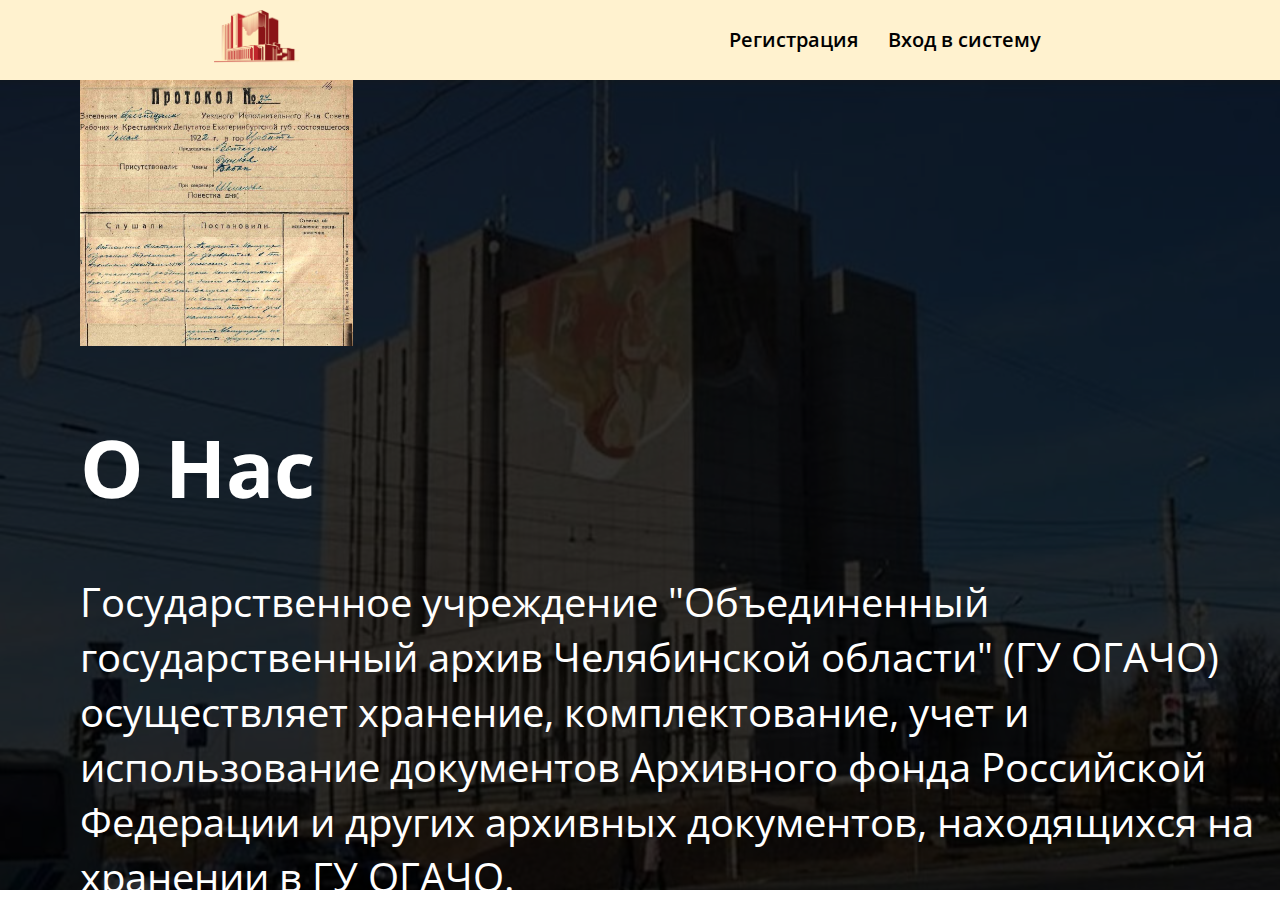
<file: index.html>
<!DOCTYPE html>
<html>
<head>
    <meta charset='utf-8'>
    <title>Page Title</title>
    <link rel="stylesheet" href="styles.css">
    <link rel="preconnect" href="https://fonts.googleapis.com">
    <link rel="preconnect" href="https://fonts.gstatic.com" crossorigin>
    <link href="https://fonts.googleapis.com/css2?family=Open+Sans:ital,wght@0,300..800;1,300..800&display=swap" rel="stylesheet">
</head>
<body>
    <div class="header">
        <div class="container">
            <div class="header-line">
                <div class="logo-img">
                    <a href="https://archive74.ru/">
                        <img src="logo.png" width="86" height="53">
                    </a>
                </div>
                <div class="nav">
                    <a class="nav-item" href="@">Регистрация</a>
                    <a class="nav-item" href="@">Вход в систему</a>
                </div>
            </div>
        </div>
    </div>
    <div class="about-block">
        <div class="first-word">
            <div class="img-protocol">
                <img src="Protocol.jpg" width="273" height="266">
            </div>
            <div class="text-protocol">
                <h1>
                    О Нас
                </h1>
                <p>
                    Государственное учреждение "Объединенный государственный архив Челябинской области" (ГУ ОГАЧО) осуществляет хранение, комплектование, учет и использование документов Архивного фонда Российской Федерации и  других архивных документов, находящихся на хранении в ГУ ОГАЧО. 
                </p>
           </div>
        </div>
    </div>
    <div class="second-block">
       
    </div>
    
</body>
</html>
</file>
<file: styles.css>
body
{
    margin: 0;
    font-family: "Open Sans", sans-serif;
}

/* ВЕРХНЯЯ ШТУКА */
.header
{
    position: sticky;
    top: 0px;
    width: 100%;
    background-color: #FFF2CF;
    height: 80px;
    z-index: 10;
    font-size: 20px; 
}
.container
{
    margin: 0px 0px;
}
.header-line
{
    padding-top: 10px;
    display: flex;
    align-items: center;
    justify-content: space-around;
}
.nav-item /* Кнопки сверху справа */
{
    color: black;
    text-decoration: none;
    font-weight: 600; /* 300-800 */
    margin-right: 25px; ;
}
.nav-item:hover /* Изменение цвета при наведении на кнопки сверху справа */
{
    color: #9396B0;
}

/* ПЕРВЫЙ БЛОК */

.about-block
{
    
    position: relative;
    display: flex;
    /*padding-left: 370px;*/
    height: 90vh;
    background: url("img/Zdanie.jpg");
    -webkit-background-size: cover;
            background-size: cover;
}
.about-block:after
{
    content: '';
    position: absolute;
    top: 0;
    left: 0;
    right: 0;
    bottom: 0;
    background: rgba(0, 0, 0, 0.8);
    z-index: 2;
}

.first-word
{
    margin-left: auto;
    margin-right: auto;
    padding-left: 80px;
    position: relative;
    z-index: 3;
    color: #fff;
    font-size: 40px;
}

/* АНИМАЦИЯ */

@-webkit-keyframes animateWord {
    0% { opacity: 0; }
    2% { opacity: 0; -webkit-transform: translateY(-30px); }
    5% { opacity: 1; -webkit-transform: translateY(0px);}
    17% { opacity: 1; -webkit-transform: translateY(0px); }
    20% { opacity: 0; -webkit-transform: translateY(30px); }
    80% { opacity: 0; }
    100% { opacity: 0; }
}

.animated-words span { /* Если убрать спан то надо и убрать последний .animated-words span:nth-child и время уменьшить на 3 секунды*/
    position: absolute;
    opacity: 0;
    overflow: hidden;
    -webkit-animation: animateWord 12s linear infinite 0s;
    -ms-animation: animateWord 12s linear infinite 0s;
    animation: animateWord 12s linear infinite 0s;
}

.animated-words span:nth-child(2) { 
    -webkit-animation-delay: 3s; 
    -ms-animation-delay: 3s; 
    animation-delay: 3s; 
}
.animated-words span:nth-child(3) {
    -webkit-animation-delay: 6s; 
    -ms-animation-delay: 6s; 
    animation-delay: 6s; 
}
.animated-words span:nth-child(4) { 
    -webkit-animation-delay: 9s; 
    -ms-animation-delay: 9s; 
    animation-delay: 9s; 
}/*
.animated-words span:nth-child(5) { 
    -webkit-animation-delay: 12s; 
    -ms-animation-delay: 12s; 
    animation-delay: 12s; 
}
.animated-words span:nth-child(6) { 
    -webkit-animation-delay: 15s; 
    -ms-animation-delay: 15s; 
    animation-delay: 15s; 
}
*/
.animated-words {
    display: inline-block;
    /*font-size: 40px;*/
}

.text-wrapper {
    text-align: center;
    height: 30px;
    display: flex;
    justify-content: center;
    align-content: center;
    margin-top: 30px;
    /*font-size: 40px;*/
}
/* ЧТО-ТО */

.second-word
{
    border-radius: 10px;
    text-align: center;
    background-color: #D9D9D9;
    position: relative;
    top: 150px; right: 485px;
    height: 350px; width: 450px;
    z-index: 3;
}

.text-red
{
    font-size: 32px;
}
.img-sw
{
    display: flex;
    margin: 20px;
    justify-content: center;
}
#protocol
{
    height: 150px; width: 150px; 
}

.third-word
{
    border-radius: 10px;
    background-color: #D9D9D9;
    position: relative;
    top: 100px; right: 150px;
    height: 450px; width: 450px;
    text-align: center;
    z-index: 3;
}
.form-word
{
    font-size: 20px;
}
/* ВТОРОЙ БЛОК */

.something-block
{
    background-color: #D9D9D9;
    height: 100vh;
}
</file>
